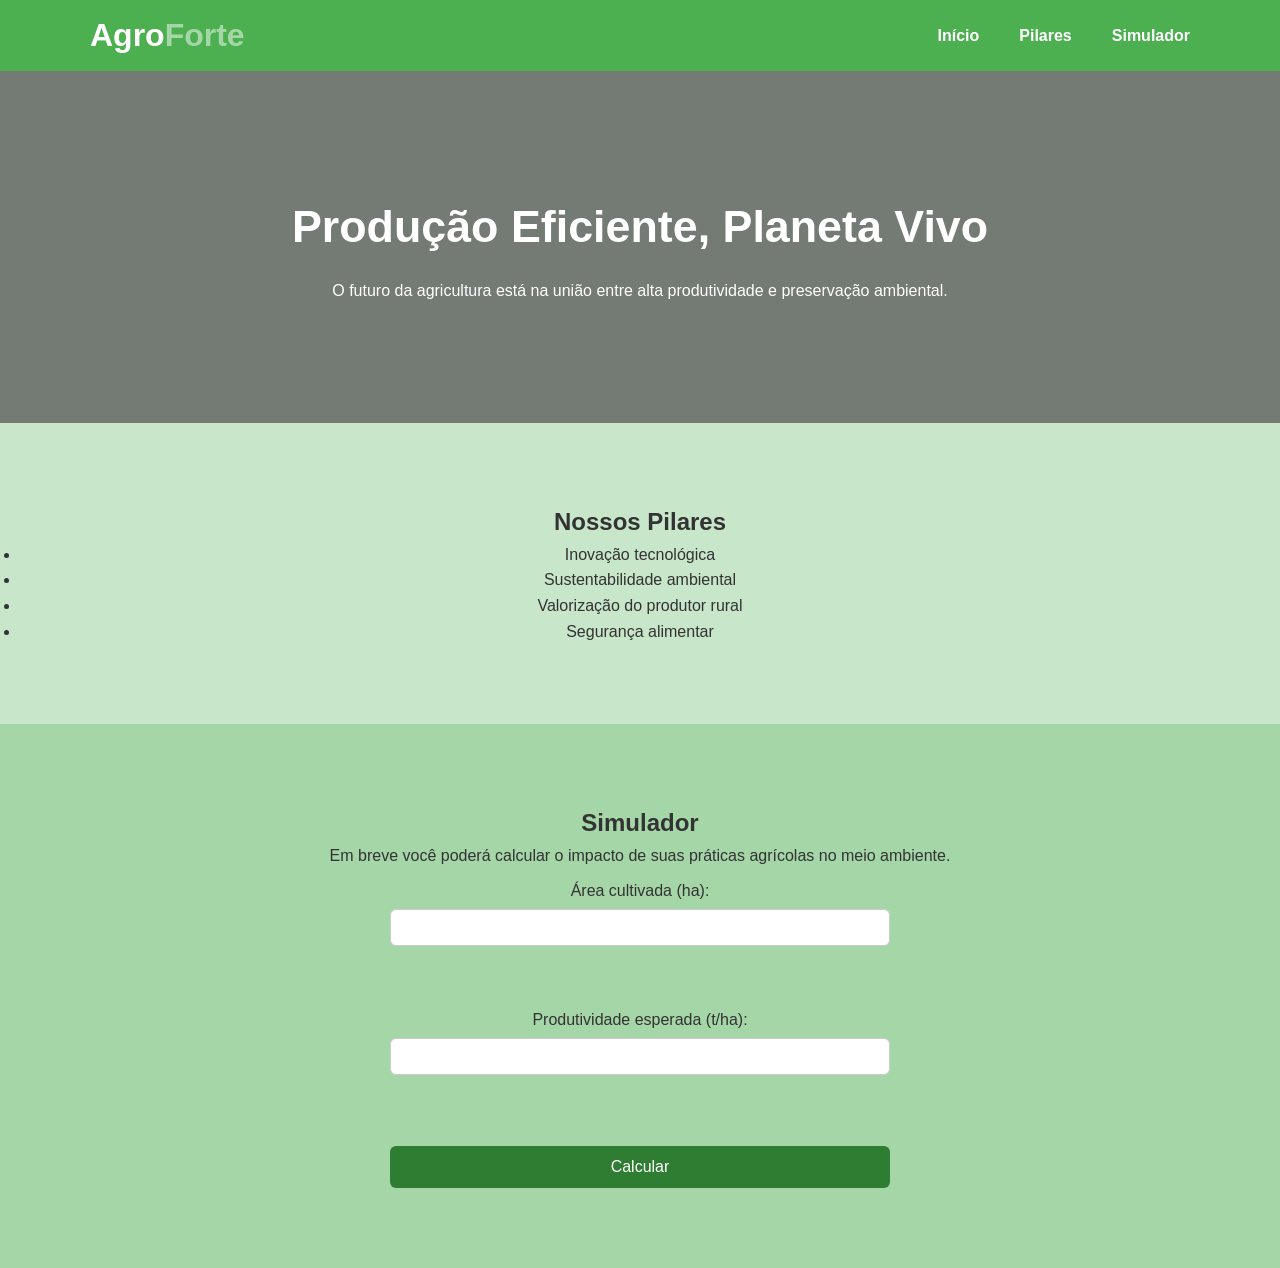
<file: index.html>
<!DOCTYPE html>
<html lang="pt-BR">
<head>
    <meta charset="UTF-8">
    <meta name="viewport" content="width=device-width, initial-scale=1.0">
    <title>Agro Forte, Futuro Sustentável</title>
    <link rel="stylesheet" href="style.css">
    <style>
        /* Estilos básicos para visualização rápida */
        body {
            font-family: Arial, sans-serif;
            margin: 0;
            padding: 0;
        }
        header {
            background-color: #4CAF50;
            color: white;
            padding: 10px 0;
        }
        header .container {
            display: flex;
            justify-content: space-between;
            align-items: center;
            width: 90%;
            margin: 0 auto;
        }
        nav ul {
            list-style: none;
            display: flex;
            gap: 20px;
        }
        nav a {
            color: white;
            text-decoration: none;
            font-weight: bold;
        }
        section {
            padding: 80px 20px;
            text-align: center;
        }
        .hero {
            background-color: #e8f5e9;
        }
        .pilares {
            background-color: #c8e6c9;
        }
        .simulador {
            background-color: #a5d6a7;
        }
    </style>
</head>
<body>

    <header>
        <div class="container">
            <h1>Agro<span>Forte</span></h1>
            <nav>
                <ul>
                    <li><a href="#inicio">Início</a></li>
                    <li><a href="#pilares">Pilares</a></li>
                    <li><a href="#simulador">Simulador</a></li>
                </ul>
            </nav>
        </div>
    </header>

    <!-- Seção Início -->
    <section id="inicio" class="hero">
        <h2>Produção Eficiente, Planeta Vivo</h2>
        <p>O futuro da agricultura está na união entre alta produtividade e preservação ambiental.</p>
    </section>

    <!-- Seção Pilares -->
    <section id="pilares" class="pilares">
        <h2>Nossos Pilares</h2>
        <ul>
            <li>Inovação tecnológica</li>
            <li>Sustentabilidade ambiental</li>
            <li>Valorização do produtor rural</li>
            <li>Segurança alimentar</li>
        </ul>
    </section>

    <!-- Seção Simulador -->
    <section id="simulador" class="simulador">
        <h2>Simulador</h2>
        <p>Em breve você poderá calcular o impacto de suas práticas agrícolas no meio ambiente.</p>
        <!-- Exemplo de formulário simples -->
        <form>
            <label for="area">Área cultivada (ha):</label>
            <input type="number" id="area" name="area"><br><br>

            <label for="produtividade">Produtividade esperada (t/ha):</label>
            <input type="number" id="produtividade" name="produtividade"><br><br>

            <button type="submit">Calcular</button>
        </form>
    </section>

</body>
</html>
</file>
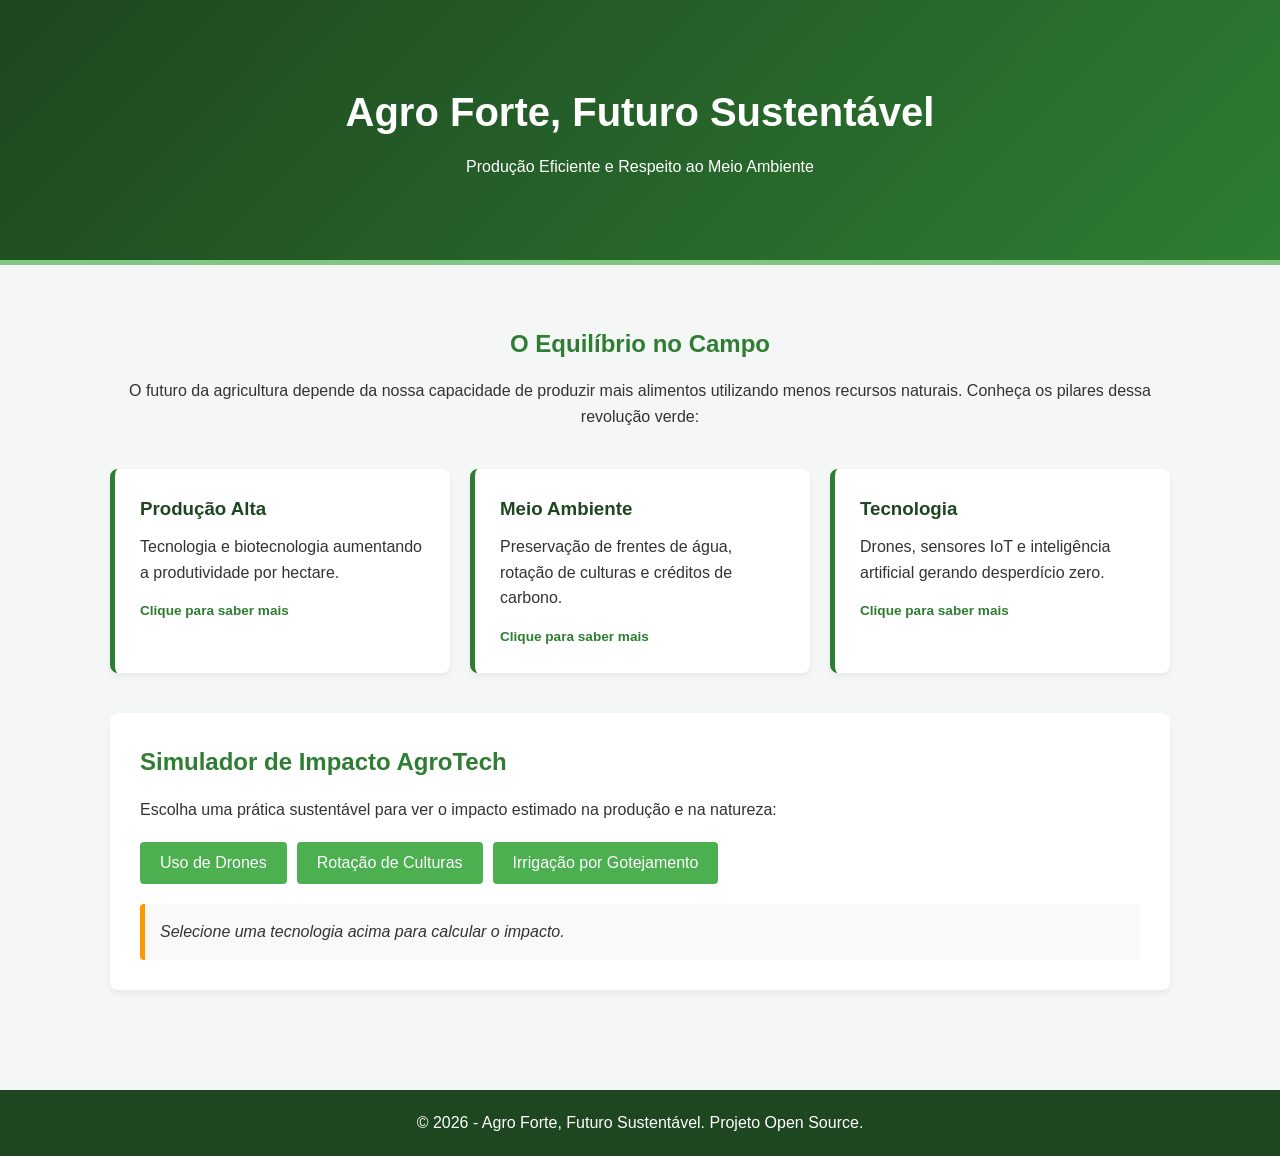
<file: img/index.html>
<!DOCTYPE html>
<html lang="pt-BR">
<head>
    <meta charset="UTF-8">
    <meta name="viewport" content="width=device-width, initial-scale=1.0">
    <title>Agro Forte, Futuro Sustentável</title>
    <link rel="stylesheet" href="style.css">
</head>
<body>

    <header>
        <div class="container">
            <h1>Agro Forte, Futuro Sustentável</h1>
            <p>Produção Eficiente e Respeito ao Meio Ambiente</p>
        </div>
    </header>

    <main class="container">
        <section class="intro">
            <h2>O Equilíbrio no Campo</h2>
            <p>O futuro da agricultura depende da nossa capacidade de produzir mais alimentos utilizando menos recursos naturais. Conheça os pilares dessa revolução verde:</p>
        </section>

        <section class="grid-cards">
            <div class="card" onclick="mostrarDetalhes('producao')">
                <h3>Produção Alta</h3>
                <p>Tecnologia e biotecnologia aumentando a produtividade por hectare.</p>
                <span class="saiba-mais">Clique para saber mais</span>
            </div>
            <div class="card" onclick="mostrarDetalhes('meio-ambiente')">
                <h3>Meio Ambiente</h3>
                <p>Preservação de frentes de água, rotação de culturas e créditos de carbono.</p>
                <span class="saiba-mais">Clique para saber mais</span>
            </div>
            <div class="card" onclick="mostrarDetalhes('tecnologia')">
                <h3>Tecnologia</h3>
                <p>Drones, sensores IoT e inteligência artificial gerando desperdício zero.</p>
                <span class="saiba-mais">Clique para saber mais</span>
            </div>
        </section>

        <section id="painel-info" class="painel escondido">
            <h4 id="painel-titulo"></h4>
            <p id="painel-texto"></p>
            <button onclick="fecharPainel()">Fechar</button>
        </section>

        <section class="simulador">
            <h2>Simulador de Impacto AgroTech</h2>
            <p>Escolha uma prática sustentável para ver o impacto estimado na produção e na natureza:</p>
            
            <div class="botoes-simulador">
                <button onclick="simular('drone')">Uso de Drones</button>
                <button onclick="simular('rotacao')">Rotação de Culturas</button>
                <button onclick="simular('gotejamento')">Irrigação por Gotejamento</button>
            </div>

            <div id="resultado-simulador" class="resultado-box">
                <p><em>Selecione uma tecnologia acima para calcular o impacto.</em></p>
            </div>
        </section>
    </main>

    <footer>
        <p>&copy; 2026 - Agro Forte, Futuro Sustentável. Projeto Open Source.</p>
    </footer>

    <script src="script.js"></script>
</body>
</html>
</file>
<file: style.css>
* {
    margin: 0;
    padding: 0;
    box-sizing: border-box;
}

body {
    font-family: Arial, sans-serif;
    color: #333;
    line-height: 1.6;
}

.container {
    width: 90%;
    max-width: 1100px;
    margin: auto;
}

header {
    background: #2e7d32;
    color: white;
    padding: 15px 0;
    position: sticky;
    top: 0;
}

header .container {
    display: flex;
    justify-content: space-between;
    align-items: center;
}

header span {
    color: #a5d6a7;
}

nav ul {
    display: flex;
    list-style: none;
}

nav ul li {
    margin-left: 20px;
}

nav ul li a {
    color: white;
    text-decoration: none;
    font-weight: bold;
}

.hero {
    background: linear-gradient(rgba(0,0,0,.5),
    rgba(0,0,0,.5)),
    url("https://images.unsplash.com/photo-1500937386664-56d1dfef3854?w=1200");
    background-size: cover;
    background-position: center;
    color: white;
    text-align: center;
    padding: 120px 20px;
}

.hero h2 {
    font-size: 2.8rem;
    margin-bottom: 15px;
}

.section {
    padding: 80px 20px;
}

.section h2 {
    text-align: center;
    margin-bottom: 40px;
    color: #2e7d32;
}

.cards {
    display: flex;
    gap: 20px;
    flex-wrap: wrap;
}

.card {
    flex: 1;
    min-width: 250px;
    background: #f5f5f5;
    padding: 25px;
    border-radius: 10px;
    box-shadow: 0 2px 8px rgba(0,0,0,.1);
}

.simulador {
    background: #f0f8f0;
}

form {
    max-width: 500px;
    margin: auto;
    display: flex;
    flex-direction: column;
}

label {
    margin-top: 10px;
    margin-bottom: 5px;
}

input {
    padding: 10px;
    border: 1px solid #ccc;
    border-radius: 6px;
}

button {
    margin-top: 20px;
    padding: 12px;
    border: none;
    background: #2e7d32;
    color: white;
    font-size: 16px;
    border-radius: 6px;
    cursor: pointer;
}

button:hover {
    background: #1b5e20;
}

#resultado {
    margin-top: 25px;
    text-align: center;
    font-size: 20px;
    font-weight: bold;
}

footer {
    background: #2e7d32;
    color: white;
    text-align: center;
    padding: 20px;
}
</file>
<file: img/style.css>
/* Configurações Gerais */
* {
    margin: 0;
    padding: 0;
    box-sizing: border-box;
    font-family: 'Segoe UI', Tahoma, Geneva, Verdana, sans-serif;
}

body {
    background-color: #f4f7f5;
    color: #333;
    line-height: 1.6;
}

.container {
    width: 90%;
    max-width: 1100px;
    margin: 0 auto;
    padding: 20px;
}

/* Cabeçalho */
header {
    background: linear-gradient(135deg, #1e4620, #2e7d32);
    color: white;
    text-align: center;
    padding: 60px 0;
    border-bottom: 5px solid #81c784;
}

header h1 {
    font-size: 2.5rem;
    margin-bottom: 10px;
}

/* Seções */
.intro {
    text-align: center;
    margin: 40px 0;
}

.intro h2 {
    color: #2e7d32;
    margin-bottom: 15px;
}

/* Grid de Cards */
.grid-cards {
    display: grid;
    grid-template-columns: repeat(auto-fit, minmax(280px, 1fr));
    gap: 20px;
    margin-bottom: 40px;
}

.card {
    background: white;
    padding: 25px;
    border-radius: 8px;
    box-shadow: 0 4px 6px rgba(0,0,0,0.05);
    cursor: pointer;
    transition: transform 0.2s, box-shadow 0.2s;
    border-left: 5px solid #2e7d32;
}

.card:hover {
    transform: translateY(-5px);
    box-shadow: 0 8px 15px rgba(0,0,0,0.1);
}

.card h3 {
    color: #1e4620;
    margin-bottom: 10px;
}

.saiba-mais {
    display: inline-block;
    margin-top: 15px;
    font-size: 0.85rem;
    color: #2e7d32;
    font-weight: bold;
}

/* Painel Informativo */
.painel {
    background: #e8f5e9;
    border: 2px solid #81c784;
    padding: 20px;
    border-radius: 8px;
    margin-bottom: 40px;
    animation: fadeIn 0.3s ease-in-out;
}

.painel h4 {
    color: #1e4620;
    font-size: 1.3rem;
    margin-bottom: 10px;
}

.painel button {
    margin-top: 15px;
    background: #2e7d32;
    color: white;
    border: none;
    padding: 8px 15px;
    border-radius: 4px;
    cursor: pointer;
}

.escondido {
    display: none;
}

/* Simulador */
.simulador {
    background: white;
    padding: 30px;
    border-radius: 8px;
    box-shadow: 0 4px 6px rgba(0,0,0,0.05);
    margin-bottom: 40px;
}

.simulador h2 {
    color: #2e7d32;
    margin-bottom: 15px;
}

.botoes-simulador {
    display: flex;
    gap: 10px;
    flex-wrap: wrap;
    margin: 20px 0;
}

.botoes-simulador button {
    background: #4caf50;
    color: white;
    border: none;
    padding: 12px 20px;
    font-size: 1rem;
    border-radius: 4px;
    cursor: pointer;
    transition: background 0.2s;
}

.botoes-simulador button:hover {
    background: #2e7d32;
}

.resultado-box {
    background: #f9f9f9;
    border-left: 5px solid #ff9800;
    padding: 15px;
    border-radius: 4px;
}

/* Rodapé */
footer {
    background: #1e4620;
    color: white;
    text-align: center;
    padding: 20px 0;
    margin-top: 40px;
}

/* Animação */
@keyframes fadeIn {
    from { opacity: 0; transform: translateY(10px); }
    to { opacity: 1; transform: translateY(0); }
}
</file>
